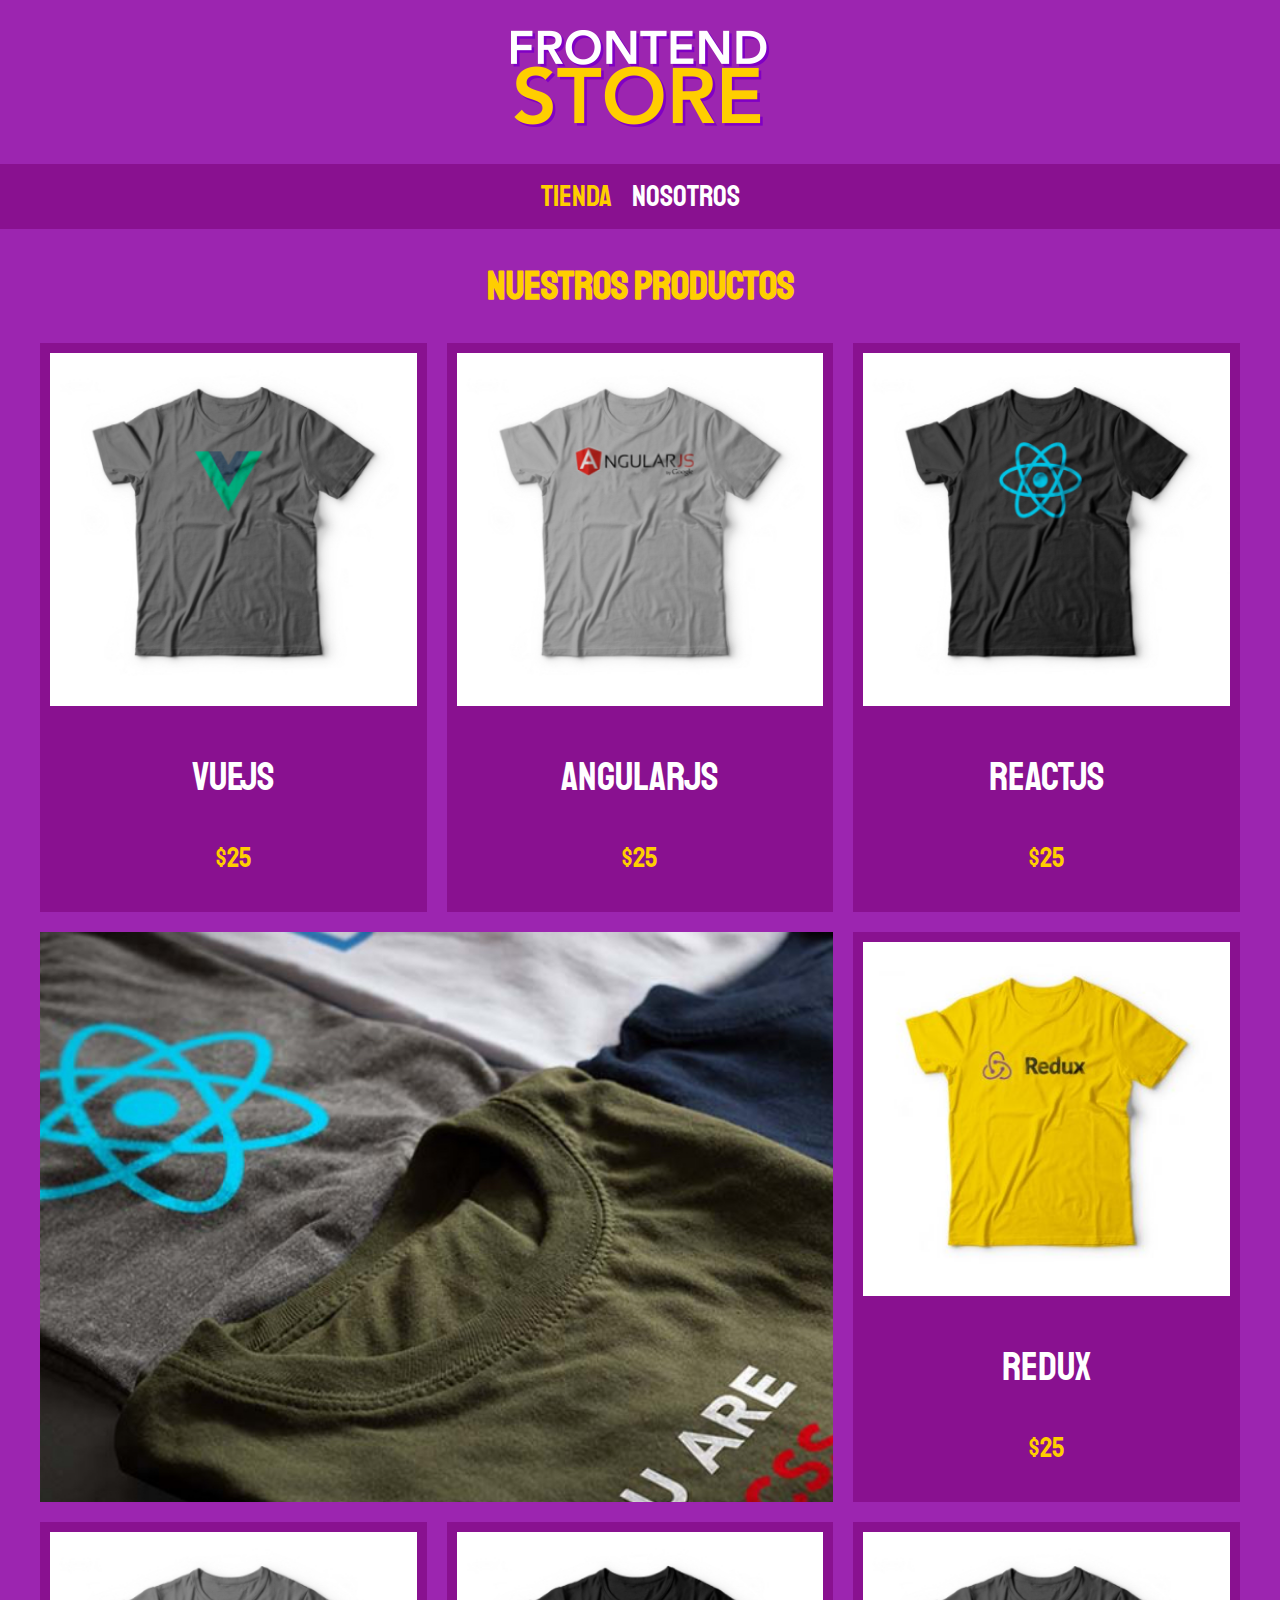
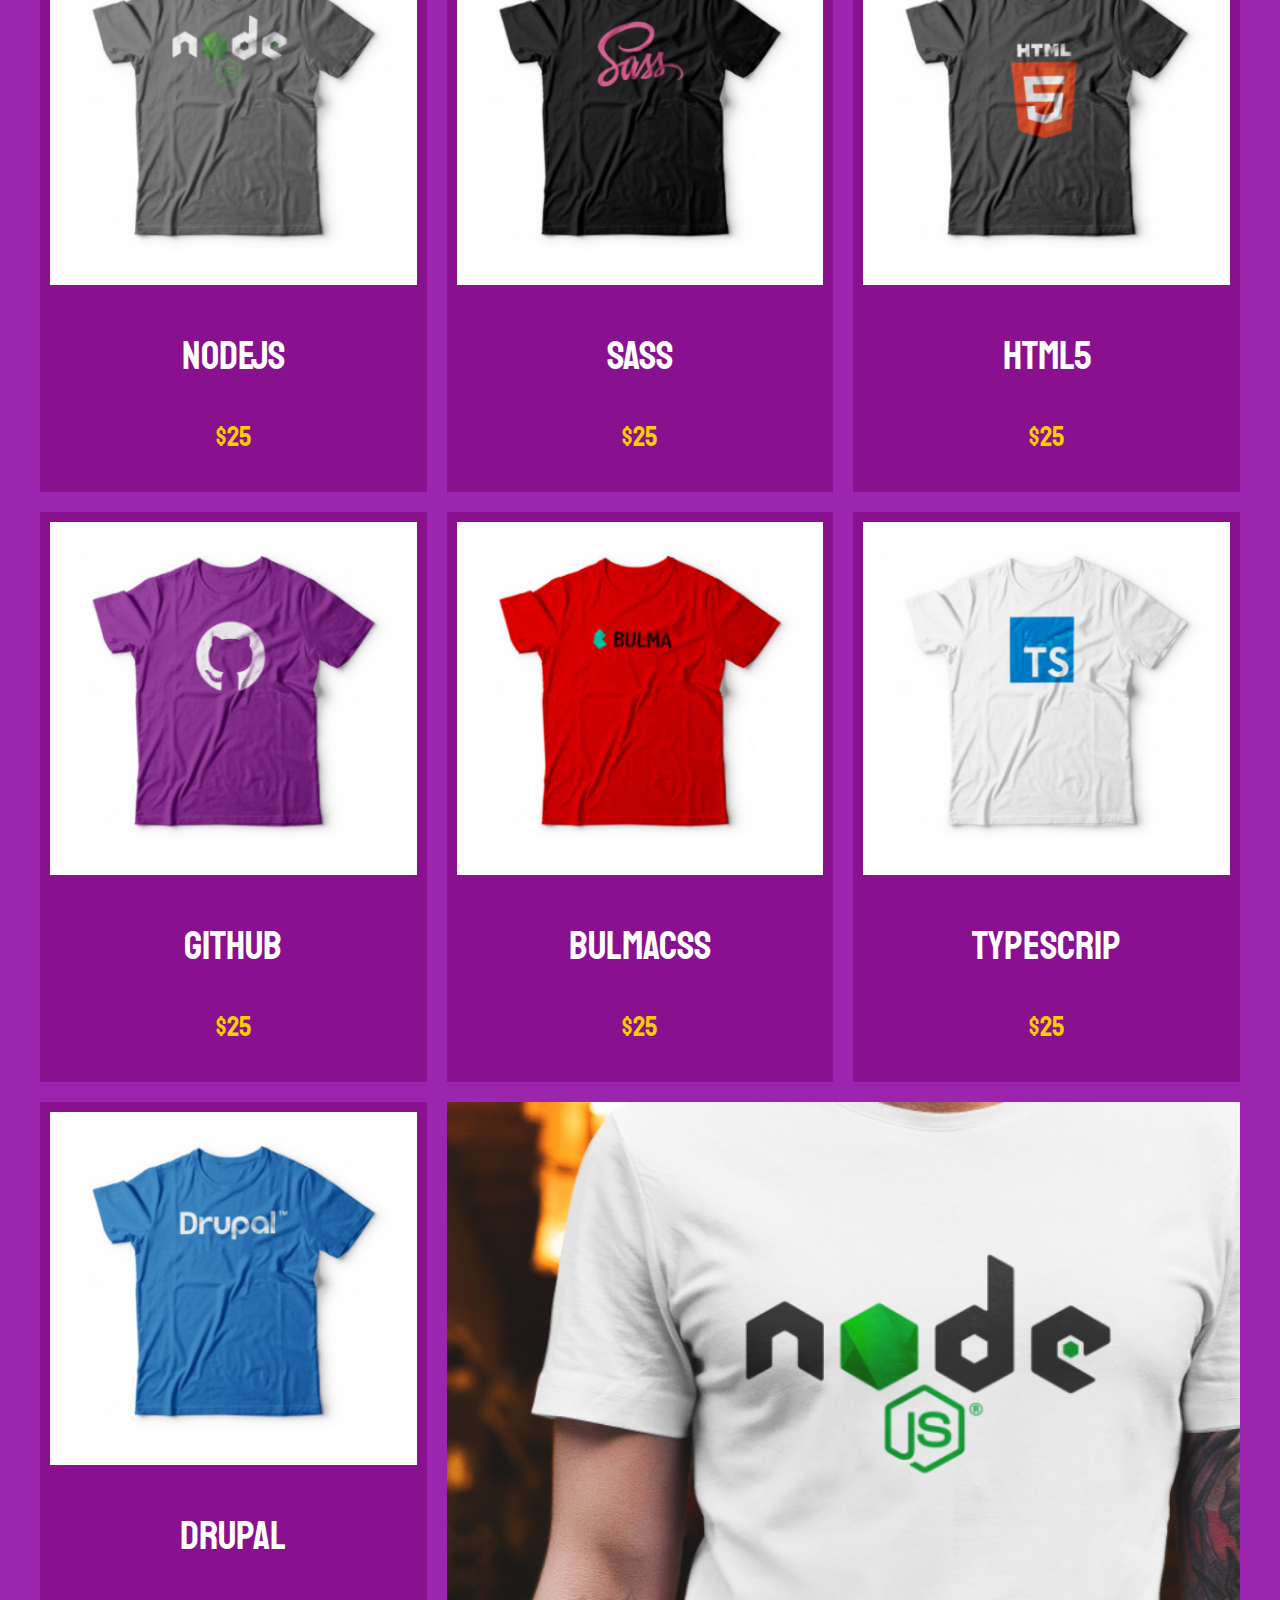
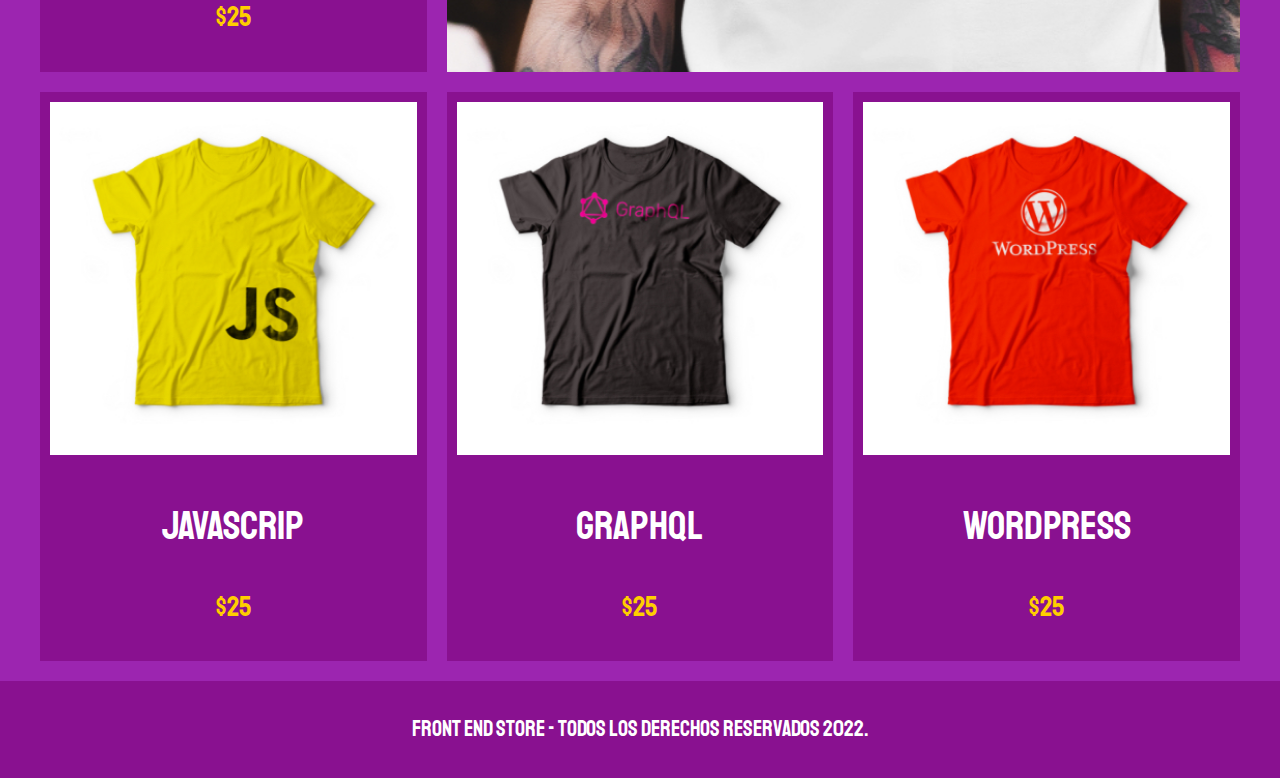
<file: index.html>
<!DOCTYPE html>
<html lang="en">
<head>
    <meta charset="UTF-8">
    <meta http-equiv="X-UA-Compatible" content="IE=edge">
    <meta name="viewport" content="width=device-width, initial-scale=1.0">
    <title>FrontEnd Store</title>
    <link rel="stylesheet" href="css/normalize.css">
    <link rel="preconnect" href="https://fonts.googleapis.com">
    <link rel="preconnect" href="https://fonts.gstatic.com" crossorigin>
    <link href="https://fonts.googleapis.com/css2?family=Staatliches&display=swap" rel="stylesheet">
    <link rel="stylesheet" href="css/style.css">
</head>
<body>
    <header class="header">   
       <a href="index.html">
            <img class="header__logo" src="img/logo.png" alt="Logotipo">
       </a>
    </header>

    <nav class="navegacion">
        <a class="navegacion__enlace navegacion__enlace--activo" href="index.html">Tienda</a>
        <a class="navegacion__enlace" href="nosotros.html">Nosotros</a>
    </nav>

    <main class="contenedor">
        <h1> Nuestros Productos </h1>

        <div class="grid">
            <div class="producto">
                <a href="producto.html">
                    <img class="producto__imagen" src="img/1.jpg" alt="imagen camisa">
                    <div class="producto__informacion">
                        <p class="producto__nombre">VueJS</p>
                        <p class="producto__precio">$25</p>
                    </div>
                </a>
            </div> <!--.producto-->
            <div class="producto">
                <a href="producto.html">
                    <img class="producto__imagen" src="img/2.jpg" alt="imagen camisa">
                    <div class="producto__informacion">
                        <p class="producto__nombre">AngularJS</p>
                        <p class="producto__precio">$25</p>
                    </div>
                </a>
            </div> <!--.producto-->
            <div class="producto">
                <a href="producto.html">
                    <img class="producto__imagen" src="img/3.jpg" alt="imagen camisa">
                    <div class="producto__informacion">
                        <p class="producto__nombre">ReactJS</p>
                        <p class="producto__precio">$25</p>
                    </div>
                </a>
            </div> <!--.producto-->
            <div class="producto">
                <a href="producto.html">
                    <img class="producto__imagen" src="img/4.jpg" alt="imagen camisa">
                    <div class="producto__informacion">
                        <p class="producto__nombre">Redux</p>
                        <p class="producto__precio">$25</p>
                    </div>
                </a>
            </div> <!--.producto-->
            <div class="producto">
                <a href="producto.html">
                    <img class="producto__imagen" src="img/5.jpg" alt="imagen camisa">
                    <div class="producto__informacion">
                        <p class="producto__nombre">NodeJS</p>
                        <p class="producto__precio">$25</p>
                    </div>
                </a>
            </div> <!--.producto-->
            <div class="producto">
                <a href="producto.html">
                    <img class="producto__imagen" src="img/6.jpg" alt="imagen camisa">
                    <div class="producto__informacion">
                        <p class="producto__nombre">SASS</p>
                        <p class="producto__precio">$25</p>
                    </div>
                </a>
            </div> <!--.producto-->
            <div class="producto">
                <a href="producto.html">
                    <img class="producto__imagen" src="img/7.jpg" alt="imagen camisa">
                    <div class="producto__informacion">
                        <p class="producto__nombre">HTML5</p>
                        <p class="producto__precio">$25</p>
                    </div>
                </a>
            </div> <!--.producto-->
            <div class="producto">
                <a href="producto.html">
                    <img class="producto__imagen" src="img/8.jpg" alt="imagen camisa">
                    <div class="producto__informacion">
                        <p class="producto__nombre">Github</p>
                        <p class="producto__precio">$25</p>
                    </div>
                </a>
            </div> <!--.producto-->
            <div class="producto">
                <a href="producto.html">
                    <img class="producto__imagen" src="img/9.jpg" alt="imagen camisa">
                    <div class="producto__informacion">
                        <p class="producto__nombre">BulmaCSS</p>
                        <p class="producto__precio">$25</p>
                    </div>
                </a>
            </div> <!--.producto-->
            <div class="producto">
                <a href="producto.html">
                    <img class="producto__imagen" src="img/10.jpg" alt="imagen camisa">
                    <div class="producto__informacion">
                        <p class="producto__nombre">TypeScrip</p>
                        <p class="producto__precio">$25</p>
                    </div>
                </a>
            </div> <!--.producto-->
            <div class="producto">
                <a href="producto.html">
                    <img class="producto__imagen" src="img/11.jpg" alt="imagen camisa">
                    <div class="producto__informacion">
                        <p class="producto__nombre">Drupal</p>
                        <p class="producto__precio">$25</p>
                    </div>
                </a>
            </div> <!--.producto-->
            <div class="producto">
                <a href="producto.html">
                    <img class="producto__imagen" src="img/12.jpg" alt="imagen camisa">
                    <div class="producto__informacion">
                        <p class="producto__nombre">JavaScrip</p>
                        <p class="producto__precio">$25</p>
                    </div>
                </a>
            </div> <!--.producto-->
            <div class="producto">
                <a href="producto.html">
                    <img class="producto__imagen" src="img/13.jpg" alt="imagen camisa">
                    <div class="producto__informacion">
                        <p class="producto__nombre">GraphQL</p>
                        <p class="producto__precio">$25</p>
                    </div>
                </a>
            </div> <!--.producto-->
            <div class="producto">
                <a href="producto.html">
                    <img class="producto__imagen" src="img/14.jpg" alt="imagen camisa">
                    <div class="producto__informacion">
                        <p class="producto__nombre">WordPress</p>
                        <p class="producto__precio">$25</p>
                    </div>
                </a>
            </div> <!--.producto-->


            <div class="grafico grafico--camisas"></div>
            <div class="grafico grafico--node"></div>
        </div>
    </main>

    <footer class="footer">
        <p class="footer__texto"> Front End Store - Todos los derechos reservados 2022. </p>
    </footer>

</body>
</html>
</file>
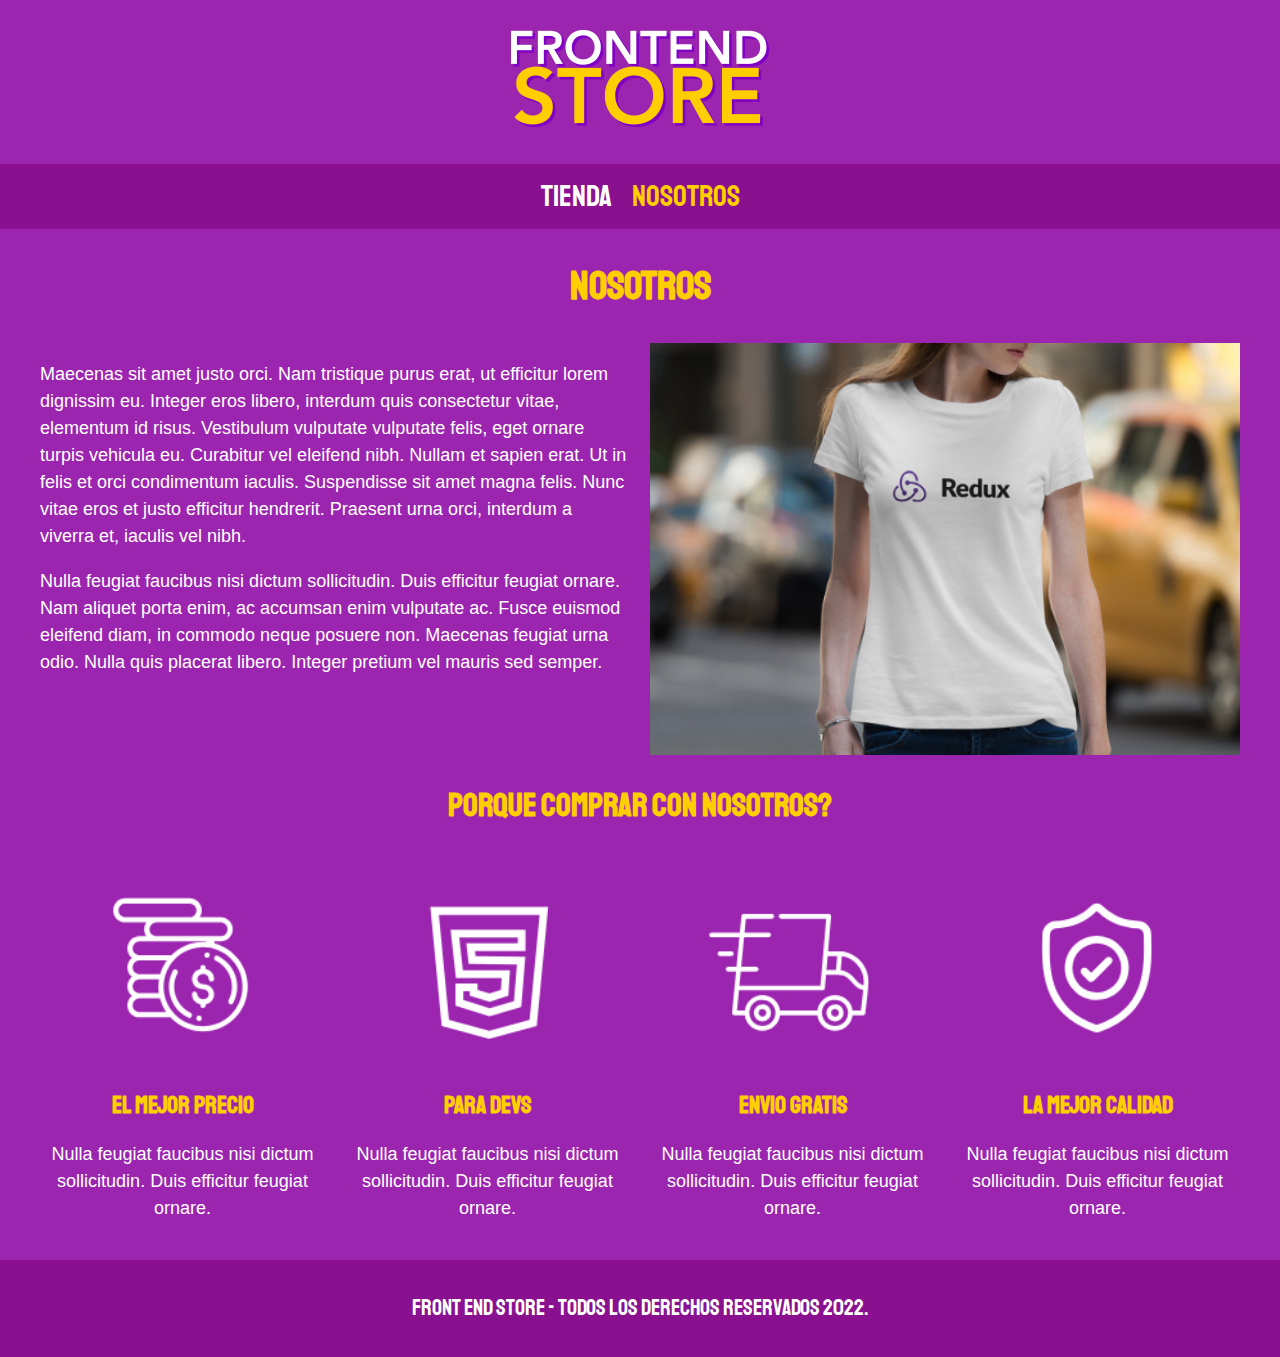
<file: nosotros.html>
<!DOCTYPE html>
<html lang="en">
<head>
    <meta charset="UTF-8">
    <meta http-equiv="X-UA-Compatible" content="IE=edge">
    <meta name="viewport" content="width=device-width, initial-scale=1.0">
    <title>FrontEnd Store</title>
    <link rel="stylesheet" href="css/normalize.css">
    <link rel="preconnect" href="https://fonts.googleapis.com">
    <link rel="preconnect" href="https://fonts.gstatic.com" crossorigin>
    <link href="https://fonts.googleapis.com/css2?family=Staatliches&display=swap" rel="stylesheet">
    <link rel="stylesheet" href="css/style.css">
</head>
<body>
    <header class="header">   
       <a href="index.html">
            <img class="header__logo" src="img/logo.png" alt="Logotipo">
       </a>
    </header>

    <nav class="navegacion">
        <a class="navegacion__enlace" href="index.html">Tienda</a>
        <a class="navegacion__enlace navegacion__enlace--activo" href="nosotros.html">Nosotros</a>
    </nav>

    <main class="contenedor">
        <h1> Nosotros </h1>

        <div class="nosotros">
            <div class="nosotros__contenido">
                <p>Maecenas sit amet justo orci. Nam tristique purus erat, ut efficitur lorem dignissim eu. Integer eros libero, interdum quis consectetur vitae, elementum id risus. Vestibulum vulputate vulputate felis, eget ornare turpis vehicula eu. Curabitur vel eleifend nibh. Nullam et sapien erat. Ut in felis et orci condimentum iaculis. Suspendisse sit amet magna felis. Nunc vitae eros et justo efficitur hendrerit. Praesent urna orci, interdum a viverra et, iaculis vel nibh.</p>

                <p>Nulla feugiat faucibus nisi dictum sollicitudin. Duis efficitur feugiat ornare. Nam aliquet porta enim, ac accumsan enim vulputate ac. Fusce euismod eleifend diam, in commodo neque posuere non. Maecenas feugiat urna odio. Nulla quis placerat libero. Integer pretium vel mauris sed semper.</p>

            </div>
            <img class="nosotros__imagen" src="img/nosotros.jpg" alt="imagen nosotros">
        </div>

    </main>

    <section class="contenedor comprar">
        <h2 class="comprar__titulo">Porque comprar con nosotros?</h2>

        <div class="bloques">
            <div class="bloque">
                <img class="bloque__imagen" src="img/icono_1.png" alt="porque comprar">
                <h3 class="bloque__titulo">El Mejor Precio</h3>
                <p>Nulla feugiat faucibus nisi dictum sollicitudin. Duis efficitur feugiat ornare.</p>
            </div> <!--.bloque-->

            <div class="bloque">
                <img class="bloque__imagen" src="img/icono_2.png" alt="porque comprar">
                <h3 class="bloque__titulo">Para Devs</h3>
                <p>Nulla feugiat faucibus nisi dictum sollicitudin. Duis efficitur feugiat ornare.</p>
            </div> <!--.bloque-->

            <div class="bloque">
                <img class="bloque__imagen" src="img/icono_3.png" alt="porque comprar">
                <h3 class="bloque__titulo">Envio Gratis</h3>
                <p>Nulla feugiat faucibus nisi dictum sollicitudin. Duis efficitur feugiat ornare.</p>
            </div> <!--.bloque-->

            <div class="bloque">
                <img class="bloque__imagen" src="img/icono_4.png" alt="porque comprar">
                <h3 class="bloque__titulo">La Mejor Calidad</h3>
                <p>Nulla feugiat faucibus nisi dictum sollicitudin. Duis efficitur feugiat ornare.</p>
            </div> <!--.bloque-->
        </div><!--.bloques-->
    </section>

    <footer class="footer">
        <p class="footer__texto"> Front End Store - Todos los derechos reservados 2022. </p>
    </footer>

</body>
</html>
</file>
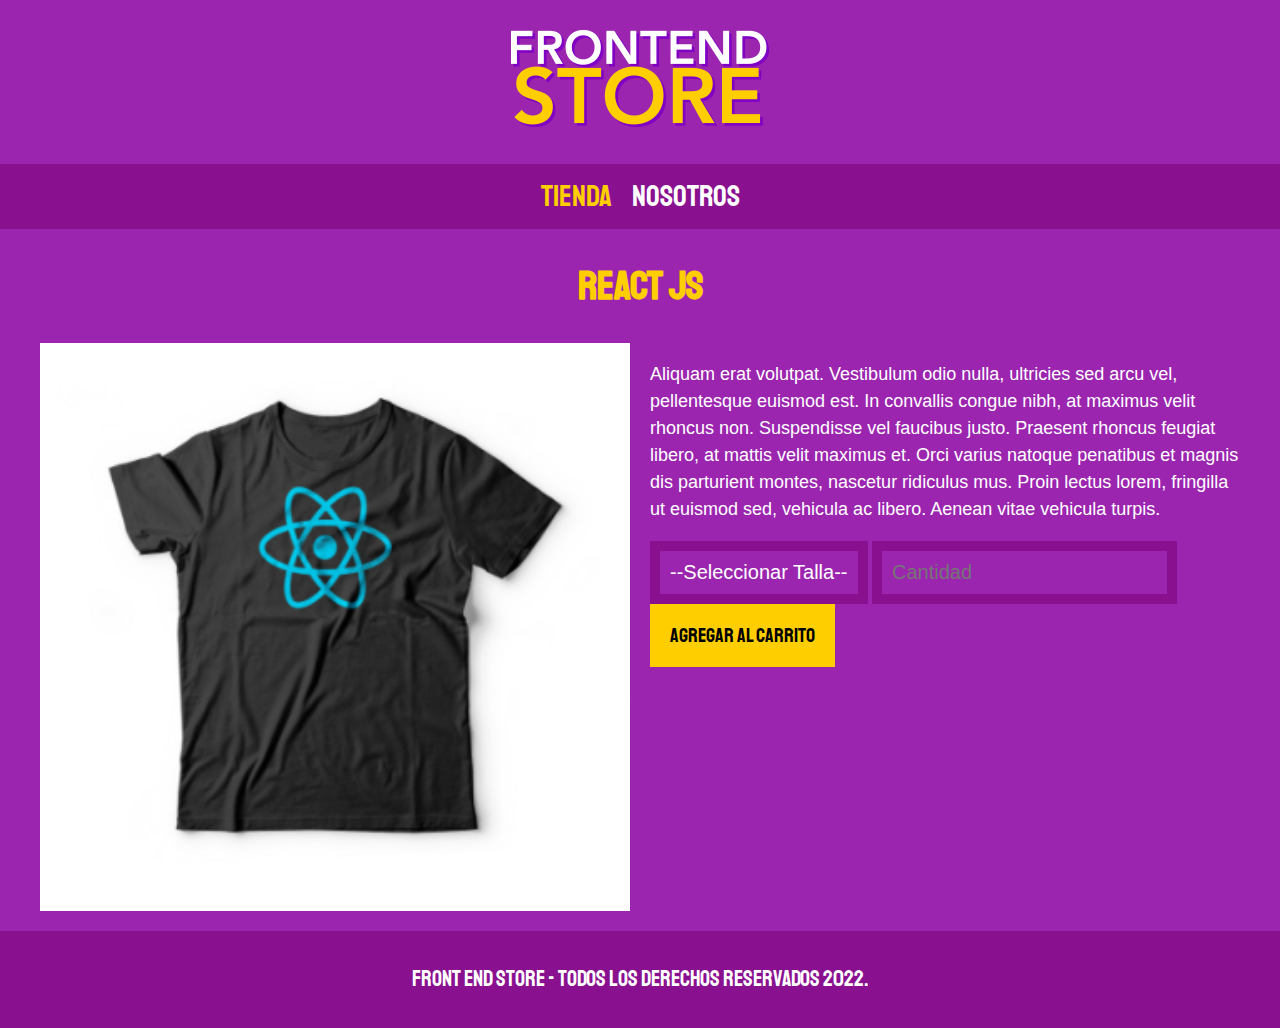
<file: producto.html>
<!DOCTYPE html>
<html lang="en">
<head>
    <meta charset="UTF-8">
    <meta http-equiv="X-UA-Compatible" content="IE=edge">
    <meta name="viewport" content="width=device-width, initial-scale=1.0">
    <title>FrontEnd Store</title>
    <link rel="stylesheet" href="css/normalize.css">
    <link rel="preconnect" href="https://fonts.googleapis.com">
    <link rel="preconnect" href="https://fonts.gstatic.com" crossorigin>
    <link href="https://fonts.googleapis.com/css2?family=Staatliches&display=swap" rel="stylesheet">
    <link rel="stylesheet" href="css/style.css">
</head>
<body>
    <header class="header">   
       <a href="index.html">
            <img class="header__logo" src="img/logo.png" alt="Logotipo">
       </a>
    </header>

    <nav class="navegacion">
        <a class="navegacion__enlace navegacion__enlace--activo" href="index.html">Tienda</a>
        <a class="navegacion__enlace" href="nosotros.html">Nosotros</a>
    </nav>

    <main class="contenedor">
        <h1> React JS </h1>

        <div class="camisa">
                <img class="camisa__imagen" src="img/3.jpg" alt="Imagen del Producto">

                <div class="camisa__contenido">
                    <p>Aliquam erat volutpat. Vestibulum odio nulla, ultricies sed arcu vel, pellentesque euismod est. In convallis congue nibh, at maximus velit rhoncus non. Suspendisse vel faucibus justo. Praesent rhoncus feugiat libero, at mattis velit maximus et. Orci varius natoque penatibus et magnis dis parturient montes, nascetur ridiculus mus. Proin lectus lorem, fringilla ut euismod sed, vehicula ac libero. Aenean vitae vehicula turpis.</p>
                
                    <form class="fornulario">
                        <select class="formulario__campo">
                            <option disabled selected>--Seleccionar Talla--</option>
                            <option>Chica</option>
                            <option>Mediana</option>
                            <option>Grande</option>
                        </select>
                        <input class="formulario__campo" type="number" placeholder="Cantidad" min="1">
                        <input class="formulario__submit" type="submit" value="Agregar al Carrito">
                    </form>
                </div>
        </div>

    </main>

    <footer class="footer">
        <p class="footer__texto"> Front End Store - Todos los derechos reservados 2022. </p>
    </footer>

</body>
</html>
</file>
<file: css/style.css>
:root{
   --primario: #9C25B0;
   --primarioOscuro: #891190;
   --secundario: #FFCE00;
   --secundarioOscuro: rgb(233,287,2);
   --blanco: #fff;
   --negro: #000;
   
   --fuentePrincipal: 'Staatliches', cursive;
}

html {
    box-sizing: border-box;
    font-size: 62.5%;
}
*, *:before, *:after {
    box-sizing: inherit;
}

/**Globales**/
body{
    background-color: var(--primario);
    font-size: 1.6rem;
    line-height: 1.5;
}

p{
    font-size: 1.8rem;
    font-family: Arial, Helvetica, sans-serif;
    color: var(--blanco);
}
a {
    text-decoration: none;
}
img {
    width: 100%;
}
.contenedor {
    max-width: 120rem;
    margin: 0 auto;
}
h1, h2, h3 {
    text-align: center;
    color:var(--secundario);
    font-family: var(--fuentePrincipal);
}
h1 {
 font-size: 4rem;;
}
h2 {
    font-size: 3.2rem;
}
h3 {
    font-size: 2.4rem;
}

/**Header**/
.header {
    display: flex;
    justify-content: center;
}

.header__logo {
    margin: 3rem 0;
}
/**Footer**/
.footer {
    background-color: var(--primarioOscuro);
    padding: 1rem 0;
    margin-top: 2rem;
}
.footer__texto {
    font-family: var(--fuentePrincipal);
    text-align: center;
    font-size: 2.2rem;
}

.navegacion {
    background-color: var(--primarioOscuro);
    padding: 1rem 0;
    display: flex;
    justify-content: center;
    gap: 2rem; 
}

.navegacion__enlace {
    font-family: var(--fuentePrincipal);
    color: var(--blanco);
    font-size: 3rem;
}


.navegacion__enlace--activo,
.navegacion__enlace:hover {
    color: var(--secundario);
}


/**Grid**/
.grid {
    display: grid;
    grid-template-columns: repeat(2, 1fr);
    gap: 2rem;
}
@media (min-width: 768px){
    .grid {
        grid-template-columns: repeat(3, 1fr);
    }
}


/**Productos**/
.producto {
    background-color: var(--primarioOscuro);
    padding: 1rem;
}
.producto__nombre {
    font-size: 4rem;
}
.producto__precio {
    font-size: 2.8rem;
    color: var(--secundario);
}
.producto__nombre,
.producto__precio {
    font-family: var(--fuentePrincipal);margin: 1rem o;
    text-align: center;
    line-height: 1.2;
}


/**Graficos**/
.grafico {
    min-height: 30rem;
    background-repeat: no-repeat;
    background-size: cover;
    grid-column: 1 / 3;
}
.grafico--camisas {
    grid-row: 2 / 3;
    background-image: url(../img/grafico1.jpg);
}
.grafico--node {
    background-image: url(../img/grafico2.jpg);
    grid-row: 8 / 9;
}
@media (min-width: 768px) {
    .grafico--node {
        grid-row: 5 / 6;
        grid-column: 2 / 4;
    }
}


/**Nosotros**/
.nosotros {
    display: grid;
    grid-template-rows: repeat(2 , auto);
}
@media (min-width: 768px) {
    .nosotros {
        grid-template-columns: repeat(2 , 1fr);
        column-gap: 2rem;
    }
}
.nosotros__imagen {
    grid-row: 1 / 2;
}
@media (min-width: 768px) {
    .nosotros__imagen {
        grid-column: 2 / 3;
    }
}


/**Bloques**/
.bloques {
    display: grid;
    grid-template-columns: repeat(2 , 1fr);
    gap: 2rem;
}
@media (min-width: 768px) {
    .bloques {
        grid-template-columns: repeat(4 , 1fr);
    }
}
.bloque {
    text-align: center;
}
.bloque__titulo {
    margin: 0;
}


/**Pagina del Producto**/
@media (min-width: 768px) {
    .camisa {
        display: grid;
        grid-template-columns: repeat(2, 1fr);
        column-gap: 2rem;
    }
}
.formulario {
    display: grid;
    grid-template-columns: repeat(2 , 1fr);
    gap: 2rem;
}
.formulario__campo {
    border: 1rem solid var(--primarioOscuro);
    background-color: transparent;
    color: var(--blanco);
    font-size: 2rem;
    font-family: Arial, Helvetica, sans-serif;
    padding: 1rem;
    appearance: none;
}
.formulario__submit {
    background-color: var(--secundario);
    border: none;
    font-size: 2rem;
    font-family: var(--fuentePrincipal);
    padding: 2rem;
    transition: background-color .3s ease;
    grid-column: 1 / 3;
}
.formulario__submit:hover {
    cursor: pointer;
    background-color: var(--secundarioOscuro);
}
</file>
